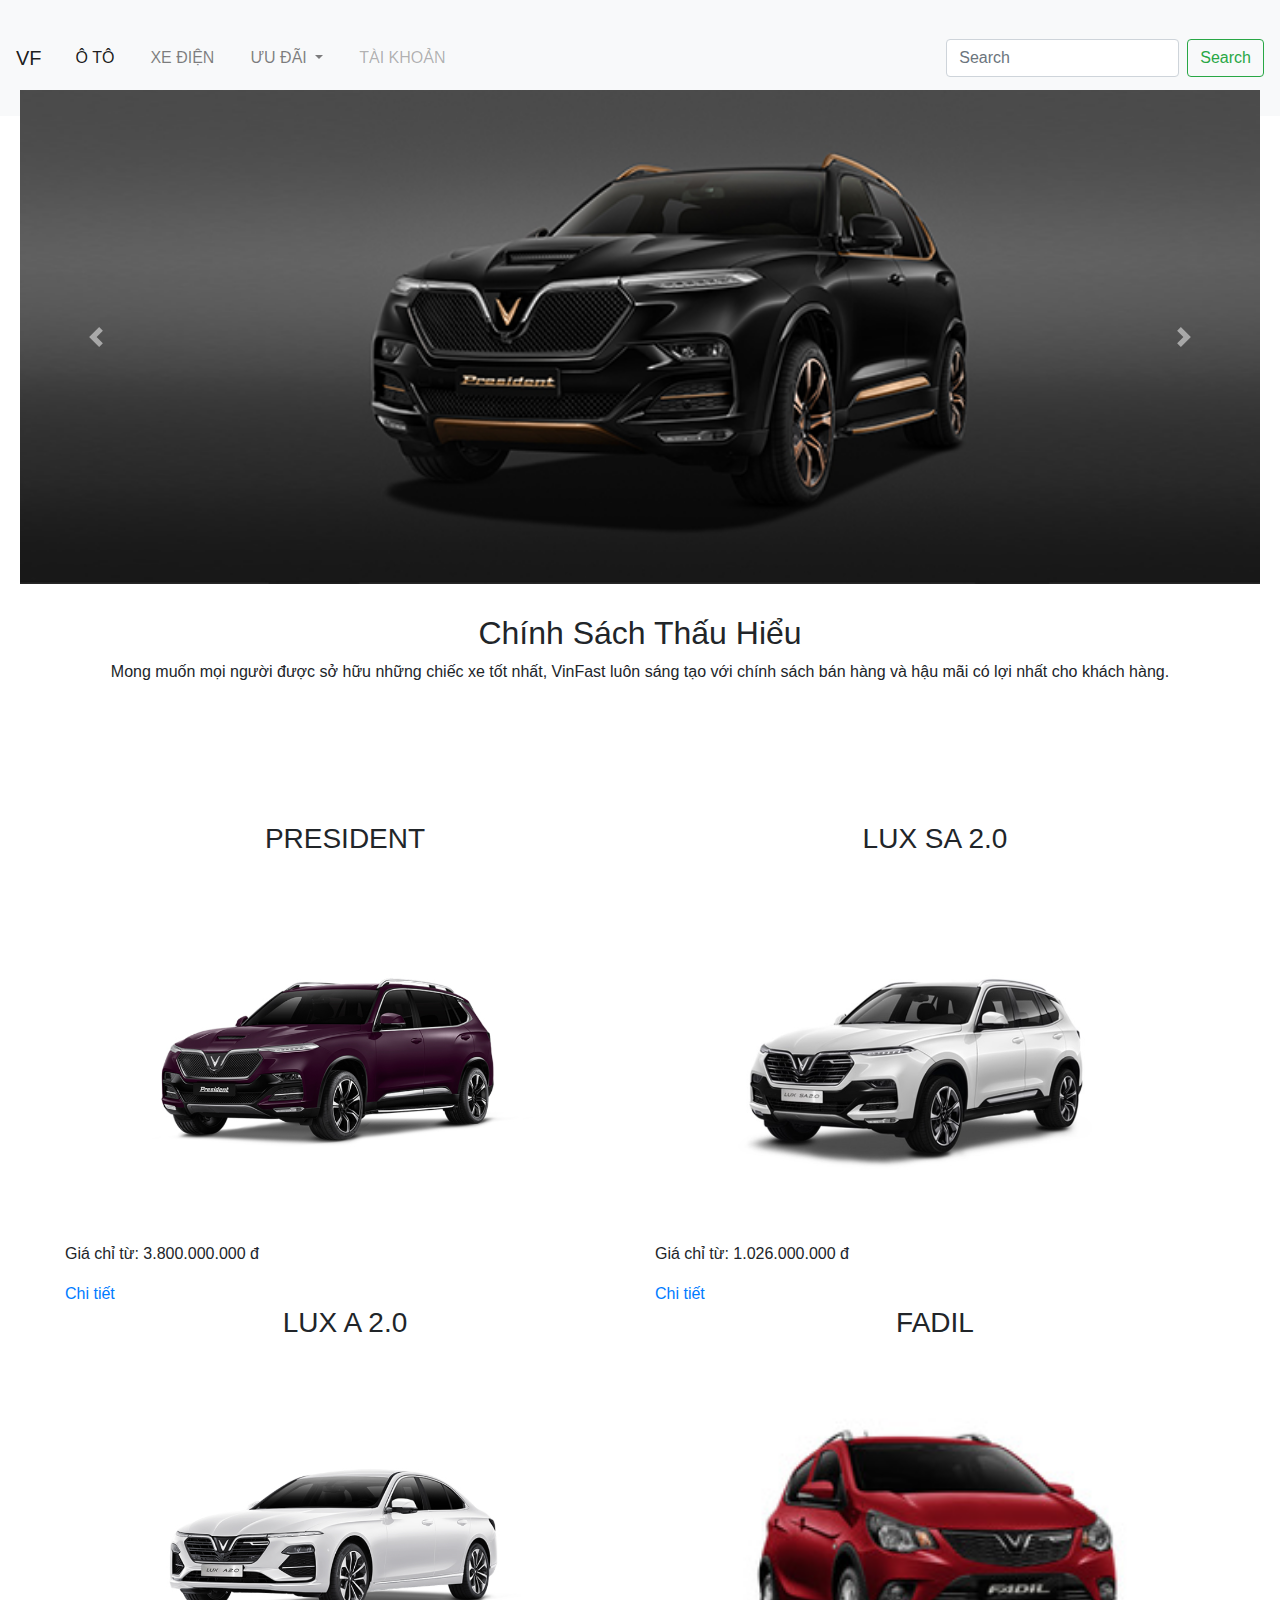
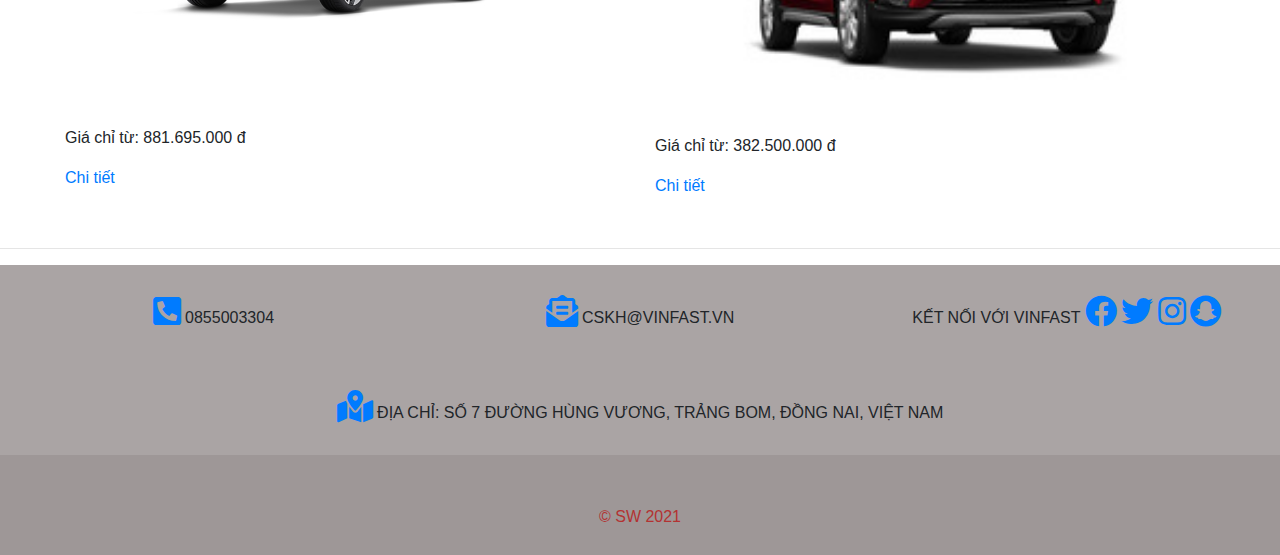
<file: index.html>
<!DOCTYPE html>
<html lang="en">
<head>
    <meta charset="UTF-8">
    <meta name="google-site-verification" content="G102lu97uKTkXEg53XpPr7Nzs1aBSc9hMTVIPfYva_g" />
    <meta http-equiv="X-UA-Compatible" content="IE=edge">
    <meta name="viewport" content="width=device-width, initial-scale=1.0">
    <link rel="stylesheet" href="https://maxcdn.bootstrapcdn.com/bootstrap/4.0.0/css/bootstrap.min.css"
            integrity="sha384-Gn5384xqQ1aoWXA+058RXPxPg6fy4IWvTNh0E263XmFcJlSAwiGgFAW/dAiS6JXm" crossorigin="anonymous">
    <link rel="stylesheet" href="fontawesome-free-5.15.4/css/all.css">
    <link rel="preconnect" href="https://fonts.googleapis.com">
    <link rel="preconnect" href="https://fonts.gstatic.com" crossorigin>
    <link href="https://fonts.googleapis.com/css2?family=Ubuntu:ital,wght@1,300&display=swap" rel="stylesheet">
    <script src="https://cdn.jsdelivr.net/npm/jquery@3.5.1/dist/jquery.slim.min.js" integrity="sha384-DfXdz2htPH0lsSSs5nCTpuj/zy4C+OGpamoFVy38MVBnE+IbbVYUew+OrCXaRkfj" crossorigin="anonymous"></script>
    <script src="https://cdn.jsdelivr.net/npm/popper.js@1.16.1/dist/umd/popper.min.js" integrity="sha384-9/reFTGAW83EW2RDu2S0VKaIzap3H66lZH81PoYlFhbGU+6BZp6G7niu735Sk7lN" crossorigin="anonymous"></script>
    <script src="https://cdn.jsdelivr.net/npm/bootstrap@4.6.1/dist/js/bootstrap.min.js" integrity="sha384-VHvPCCyXqtD5DqJeNxl2dtTyhF78xXNXdkwX1CZeRusQfRKp+tA7hAShOK/B/fQ2" crossorigin="anonymous"></script>
    <link rel="stylesheet" type="text/css" href="/css/pc.css">
    <link rel="stylesheet" type="text/css" href="/css/ipad.css">
    <link rel="stylesheet" type="text/css" href="/css/iphone.css">
    <title>vinfast</title>
    <meta name = "description" content = "xe vinfast uy tín nhất việt nam, xe vinfast giá rẻ"/>

    
</head>

<body>
    <header id="header">
        <nav class="navbar navbar-expand-lg navbar-light bg-light">
            <a class="navbar-brand" href="#">VF</a>
            <button class="navbar-toggler" type="button" data-toggle="collapse" data-target="#navbarSupportedContent" aria-controls="navbarSupportedContent" aria-expanded="false" aria-label="Toggle navigation">
              <span class="navbar-toggler-icon"></span>
            </button>
          
            <div class="collapse navbar-collapse" id="navbarSupportedContent">
              <ul class="navbar-nav mr-auto">
                <li class="nav-item active">
                  <a class="nav-link" href="#">Ô tô <span class="sr-only">(current)</span></a>
                </li>
                <li class="nav-item">
                  <a class="nav-link" href="#">Xe điện</a>
                </li>
                <li class="nav-item dropdown">
                  <a class="nav-link dropdown-toggle" href="#" id="navbarDropdown" role="button" data-toggle="dropdown" aria-haspopup="true" aria-expanded="false">
                    Ưu Đãi
                  </a>
                  <div class="dropdown-menu" aria-labelledby="navbarDropdown">
                    <a class="dropdown-item" href="#">Dịch Vụ</a>
                    <a class="dropdown-item" href="#">Chăm sóc tận nhà</a>
                    <div class="dropdown-divider"></div>
                    <a class="dropdown-item" href="#">Đặt lịch hẹn</a>
                  </div>
                </li>
                <li class="nav-item">
                  <a class="nav-link disabled" href="#">Tài Khoản</a>
                </li>
              </ul>
              <form class="form-inline my-2 my-lg-0">
                <input class="form-control mr-sm-2" type="search" placeholder="Search" aria-label="Search">
                <button class="btn btn-outline-success my-2 my-sm-0" type="submit">Search</button>
              </form>
            </div>
          </nav>
    </header>
    <main>
        <div>
            <div id="menu">
                <div id="banner">
                    <h1 class="banner-1">Cùng Bạn Bức Phá Mọi Giới Hạn</h1>
                    <p class="banner-2"><a href="#">Tìm hiểu ngay</a></p>
                </div>
                <div class="hub">
                <div id="carouselExampleControls" class="carousel slide" data-ride="carousel">
                    <div class="carousel-inner">
                        <div class="carousel-item active">
                            <img class="d-block w-100" src="/Photo/president_1.jpeg" alt="First slide">
                        </div>
                        <div class="carousel-item">
                            <img class="d-block w-100" src="/Photo/luxsa_1.jpeg" alt="Second slide">
                    </div>
                    <div class="carousel-item">
                        <img class="d-block w-100" src="/Photo/luxa_1.jpeg" alt="Third slide">
                    </div>
                    <div class="carousel-item">
                        <img class="d-block w-100" src="/Photo/fadil_1.jpeg" alt="Four slide">
                    </div>
                </div>
                <a class="carousel-control-prev" href="#carouselExampleControls" role="button" data-slide="prev">
                    <span class="carousel-control-prev-icon" aria-hidden="true"></span>
                    <span class="sr-only">Previous</span>
                </a>
                <a class="carousel-control-next" href="#carouselExampleControls" role="button" data-slide="next">
                    <span class="carousel-control-next-icon" aria-hidden="true"></span>
                    <span class="sr-only">Next</span>
                </a>
            </div>
            </div>
            <div id="slider">
                <h2>Chính Sách Thấu Hiểu</h2>
                <p> Mong muốn mọi người được sở hữu những chiếc xe tốt nhất, VinFast luôn sáng tạo với chính sách bán hàng và hậu mãi có lợi nhất cho khách hàng.</p>
            </div><br><br>
            
            <div id="container" class="row">
                <div class="col-lg-6 col-md-6 col-12">
                    <h3 class="--container">PRESIDENT</h3>                  
                    <img src="Photo/pr.png"
                    alt="President">
                    <p class="-container" >Giá chỉ từ: 3.800.000.000 đ</p>
                    <a class="-container"  href="/html-lk/lk1.html">Chi tiết</a>
                </div>
                <br>
                <br>
                <div class="col-lg-6 col-md-6 col-12">                                                                         
                    <h3 class="--container">LUX SA 2.0</h3>
                    <img src="Photo/prr.png"
                    alt="Lux SA2.0">
                    <p class="-container --container">Giá chỉ từ: 1.026.000.000 đ</p>
                    <a class="-container --container" href="/html-lk/lk2.html">Chi tiết</a>
                </div>
                <br>
                <br>
                <div class="col-lg-6 col-md-6 col-12">                 
                    <h3 class="--container">LUX A 2.0</h3>
                    <img src="Photo/prrr.png"
                    alt="Lux A2.0">                   
                    <p class="-container --container">Giá chỉ từ: 881.695.000 đ</p>
                    <a class="-container --container" href="/html-lk/lk3.html">Chi tiết</a>
                </div>
                <br>
                <br>
                <div class="col-lg-6 col-md-6 col-12">
                    <h3 class="--container">FADIL</h3>
                    <img src="Photo/Fadil.png"
                    alt="Fadil">
                    <p class="-container --container">Giá chỉ từ: 382.500.000 đ</p>
                    <a class="-container --container" href="/html-lk/lk4.html">Chi tiết</a>
                </div>
                <br>
                <br>
            </div>
        </div>
        <hr>
        <div>
            <ul class="text row">
                <li class="text-- text--1 col-lg-4 col-md-3 col-5">
                    <a href="#" class="text">
                    <i class="icon-- fas fa-phone-square-alt"></i>
                </a>0855003304</li>
                <li class="text-- text--2 col-lg-4 col-md-4 col-7">
                    <a href="#" class="text">
                        <i class="icon-- fas fa-envelope-open-text"></i>
                    </a>
                    cskh@vinfast.vn</li>
                <li class="text-- right-nav text--4 col-lg-4 col-md-5 col-12">
                    Kết nối với VinFast
                    <a href="#" class="text">
                        <i class="icon-- fab fa-facebook"></i>
                    </a>
                    <a href="#" class="text">
                        <i class="icon-- fab fa-twitter"></i>
                    </a>
                    <a href="#" class="text">
                        <i class="icon-- fab fa-instagram"></i>
                    </a>
                    <a href="#" class="text">
                        <i class="icon-- fab fa-snapchat"></i>
                    </a>
                </li>
                <li class="text-- text--3 col-lg-12 col-md-12 col-12">
                    <a href="#" class="text">
                        <i class="icon-- fas fa-map-marked-alt"></i>
                    </a>
                    Địa chỉ: Số 7 Đường Hùng Vương, Trảng Bom, Đồng Nai, Việt Nam</li>
            </ul>
        </div>           
    </main>
    <footer>
        <p>© SW 2021</p>
        
    </footer>
    </main>
</body>
</html>
</file>
<file: css/pc.css>
* {
    box-sizing: border-box;
}
html {
    font-family: 'Ubuntu', sans-serif;
}
.left-nav {
    float: left;
}
.right-nav {
    float: right;
}
img {
    width: 100% !important;
    padding: 20px 20px;
}
li {
    display: inline-block;
    padding: 10px 10px;
    text-transform: uppercase;
}
.nav-text {
    color: #666;
    list-style: none;
    text-decoration: none;
    padding: 0 20px;
}



@media only screen and (min-width: 992px) {
    header {
        height: 70px;
        width: 100%;
        padding: 0;
        display: block;
    }
    
    li {
        display: inline-block;
        padding: 30px 10px;
        text-transform: uppercase;
        text-align: center;
    }
    .right-nav,
    .left-nav {
        display: block;
    }
    .nav-text {
        color: #666;
        list-style: none;
        text-decoration: none;
        padding: 0 20px;
    }
    .nav-text:hover {
        cursor: pointer;
        color: rgba(112, 108, 108, 0.7);
    }
    #banner {
        display: block;
        text-align: center;
        height: 150px;
        position: absolute;
        top: 150px;
        left: 250px;
        color: red;
    }
    #slider {
        height: 100px;
        margin: 10px;
        text-align: center;
    }
    #container {
        margin: 20px;
    }
    div#container {
        margin: 50px;
    }
    h3 {
        text-align: center;
    }
    .text {
        background-color: rgb(170, 164, 164);
    }
    .icon-- {
        font-size: 2rem;
    }
    ul.text.row {
        padding: 0;
        margin: 0;
    }
    footer {
        height:100px;
        text-align: center;
        padding-top: 50px;
        color: rgb(179, 50, 50);
        background-color: rgb(158, 151, 151);
    }
}
</file>
<file: css/ipad.css>
@media only screen and (min-width: 768px) and (max-width: 991px) {
    header {
        height: 70px;
        width: 100%;
        padding: 0;
        display: block;
    }
    li {
        display: inline-block;
        padding: 30px 10px;
        text-transform: uppercase;
    }
    .nav-text {
        color: #666;
        list-style: none;
        text-decoration: none;
        padding: 0 20px;
    }
    .nav-text:hover {
        cursor: pointer;
        color: rgba(112, 108, 108, 0.7);
    }
    h3 {
        text-align: center;
    }
    #banner {
        text-align: center;
        height: 150px;
        position: absolute;
        top: 150px;
        left: 140px;
        color: red;
    }
    #slider {
        height: 100px;
        margin: 10px;
        text-align: center;
    }
    div#container {
        margin: 20px;
    }
    .text {
        background-color: rgb(170, 164, 164);
    }
    footer {
        height:100px;
        text-align: center;
        padding-top: 50px;
        color: rgb(179, 50, 50);
        background-color: rgb(158, 151, 151);
    }
  }
</file>
<file: css/iphone.css>
@media only screen and (max-width: 767px) {
    #header {
        height: 50px;
        width: 100%;
        background-color: rgb(61, 58, 58);
        padding: 0 10px;
        display: block;
    }
    .icon-v {
        font-size: 40px;
    }
    .nav-text:hover {
        cursor: pointer;
        color: rgba(112, 108, 108, 0.7);
    }
    #banner,
    #slider {
        text-align: center;
    }
    .text {
        height: 200px;
        background-color: rgb(204, 196, 187);
        text-align: center;
        font-size: 1em;
    }
    div#container {
        margin: 20px;
        text-align: center;
    }

}
</file>
